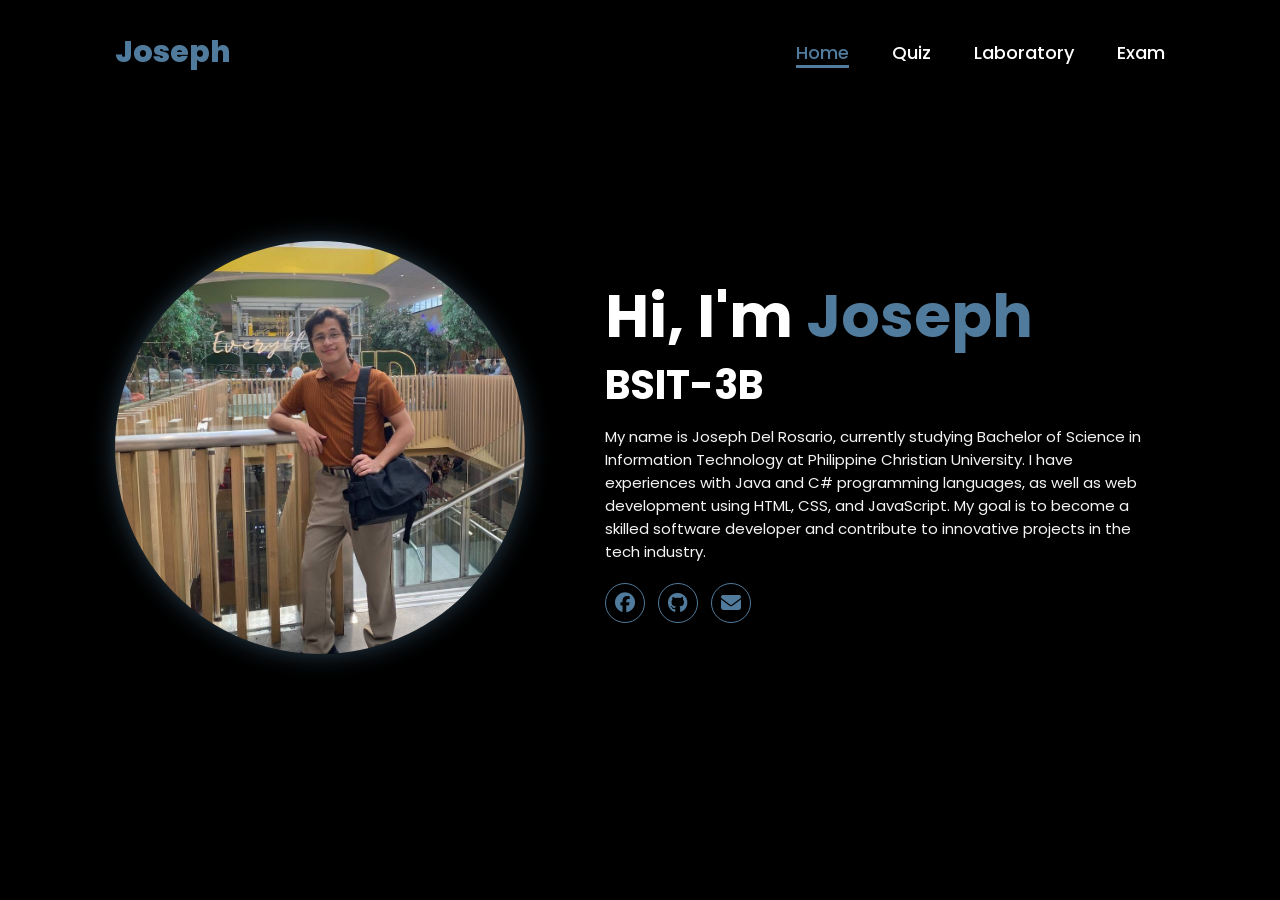
<file: MyPortfolio/index.html>
<!DOCTYPE html>
<html lang="en">
<head>
    <meta charset="UTF-8">
    <meta name="viewport" content="width=device-width, initial-scale=1.0">
    <title>My Portfolio</title>

    <link rel="stylesheet" href="style.css">

    <link rel="stylesheet" href="https://cdnjs.cloudflare.com/ajax/libs/font-awesome/6.5.2/css/all.min.css">
</head>

<body>

    <header>
        <a href="#" class="logo">Joseph</a>

        <nav>
            <a href="index.html" class="active">Home</a>
            <a href="quiz.html">Quiz</a>
            <a href="laboratory.html">Laboratory</a>
            <a href="exam.html">Exam</a>
        </nav>
    </header>

    <section class="home">

        <div class="home-img">
            <img src="picture.jpg" alt="Profile Image">
        </div>

        <div class="home-content">

            <h1>Hi, I'm <span>Joseph</span></h1>

            <h3 class="typing-text">BSIT-3B<span></span></h3>

            <p>
                My name is Joseph Del Rosario, currently studying Bachelor of Science in Information Technology at Philippine Christian University.
                I have experiences with Java and C# programming languages, as well as web development using HTML, CSS, and JavaScript.
                My goal is to become a skilled software developer and contribute to innovative projects in the tech industry.
            </p>

            <div class="social-icons">
                <a href="https://www.facebook.com/joseph.delrosario.528/" target="_blank">
                    <i class="fab fa-facebook" aria-hidden="true"></i>
                </a>

                <a href="https://github.com/jvdelrosario8" target="_blank">
                    <i class="fa-brands fa-github"></i>
                </a>

                <a href="mailto:jvdelrosario@pcu.edu.ph" target="_blank">
                    <i class="fa-solid fa-envelope"></i>
                </a>
            </div>

        </div>

    </section>

</body>
</html>
</file>
<file: MyPortfolio/style.css>
@import url('https://fonts.googleapis.com/css2?family=Poppins:wght@300;400;500;600;700&display=swap');

* {
    margin: 0;
    padding: 0;
    box-sizing: border-box;
    text-decoration: none;
    border: none;
    outline: none;
    font-family: 'Poppins', sans-serif;
}

html {
    font-size: 62.5%;
}

body {
    width: 100%;
    height: 100vh;
    overflow-x: hidden;
    background-color: black;
    color: white;
}

header {
    margin-top: 20px;
    position: fixed;
    top: 0;
    left: 0;
    width: 100%;
    padding: 1rem 9%;
    background-color: transparent;
    filter: drop-shadow(0 0 10px rgba(0, 0, 0, 0.5));
    display: flex;
    justify-content: space-between;
    align-items: center;
    z-index: 100;
}

p{
    font-size: 1.5rem;
    color: #f5f4f4;
    margin-top: 0.4rem;
}

.logo {
    font-size: 3rem;
    color: #507B9C;
    font-weight: 800;
    cursor: pointer;
    transition: 0.5s ease;
}

.logo:hover {
    transform: scale(1.1);
}

nav a {
    font-size: 1.8rem;
    color: white;
    margin-left: 4rem;
    font-weight: 500;
    transition: 0.3s ease;
    border-bottom: 3px solid transparent;
}

nav a:hover,
nav a.active {
    color: #507B9C;
    border-bottom: 3px solid #507B9C;
}

@media (max-width: 995px) {
    nav {
        position: absolute;
        top: 100%;
        right: 0;
        width: 40%;
        border-left: 3px solid #507B9C;
        border-bottom: 3px solid #507B9C;
        border-bottom-left-radius: 2rem;
        padding: 1rem;
        background-color: #161616;
        border-top: 0.1rem solid rgba(0, 0, 0, 0.1);
    }

    nav.active {
        display: block;
    }

    nav a {
        display: block;
        font-size: 2rem;
        margin: 3rem 0;
    }

    nav a:hover,
    nav a.active {
        padding: 1rem;
        border-radius: 0.5rem;
        border-bottom: 0.5rem solid #507B9C;
    }
}

section {
    min-height: 100vh;
    padding: 5rem 9% 5rem;
}

.home {
    display: flex;
    justify-content: center;
    align-items: center;
    gap: 8rem;
    background-color: black;
}

.home .home-content h1 {
    font-size: 6rem;
    font-weight: 700;
    line-height: 1.3;
}

span {
    color: #507B9C;
}

.home-content h3 {
    font-size: 4rem;
    margin-bottom: 1rem;
    font-weight: 700;
}

.home-img {
    border-radius: 50%;
}

.home-img img {
    position: relative;
    width: 32vw;
    border-radius: 50%;
    box-shadow: 0 0 25px rgba(80, 123, 156, 0.5);
    cursor: pointer;
    transition: 0.2s linear;
}

.home-img img:hover {
    transform: scale(1.05);
}

.social-icons {
    margin-top: 2rem;
}

.social-icons a {
    display: inline-flex;
    justify-content: center;
    align-items: center;
    width: 4rem;
    height: 4rem;
    background-color: transparent;
    border: 0.1rem solid #507B9C;
    border-radius: 50%;
    font-size: 2rem;
    color: #507B9C;
    margin-right: 1rem;
    transition: 0.3s ease;
}

.social-icons a:hover {
    color: black;
    background-color: #507B9C;
    transform: scale(1.3) translateY(-5px);

}

body { min-height: 100vh; }

.page-section {
    min-height: 100vh;
    padding: 10rem 9% 5rem;
    background-color: #000;
}

.page-header {
    margin-bottom: 4rem;
    border-bottom: 2px solid #507B9C;
    padding-bottom: 2rem;
}

.page-header h2 {
    font-size: 4.8rem;
    font-weight: 700;
}

.page-header h2 span { color: #507B9C; }

.page-header p {
    font-size: 1.5rem;
    color: #888;
    margin-top: 0.4rem;
}

/* Upload area */
.upload-area {
    border: 2px dashed #507B9C;
    border-radius: 1.6rem;
    padding: 3.5rem;
    text-align: center;
    cursor: pointer;
    transition: 0.3s ease;
    color: #507B9C;
    margin-bottom: 4rem;
}

.upload-area:hover, .upload-area.dragover {
    background-color: rgba(80, 123, 156, 0.08);
    border-color: #6fa8cc;
}

.upload-area i { font-size: 3.6rem; margin-bottom: 1rem; display: block; }
.upload-area p { font-size: 1.8rem; font-weight: 600; color: white; margin-bottom: 0.4rem; }
.upload-area span { font-size: 1.3rem; color: #666; }

/* Grid */
.files-grid {
    display: grid;
    grid-template-columns: repeat(auto-fill, minmax(22rem, 1fr));
    gap: 2.4rem;
    margin-bottom: 3rem;
}

/* Card */
.file-card {
    position: relative;
    background: #0e0e0e;
    border: 1px solid #1e1e1e;
    border-radius: 1.2rem;
    overflow: hidden;
    transition: 0.3s ease;
}

.file-card:hover {
    border-color: #507B9C;
    box-shadow: 0 0 18px rgba(80, 123, 156, 0.25);
}

.file-card img {
    width: 100%;
    height: 18rem;
    object-fit: cover;
    cursor: zoom-in;
    display: block;
    transition: 0.2s;
}

.file-card:hover img { opacity: 0.85; }

.card-label-input {
    width: 100%;
    background: transparent;
    color: #ccc;
    font-size: 1.4rem;
    font-family: 'Poppins', sans-serif;
    padding: 1rem 1.2rem;
    border-top: 1px solid #1e1e1e;
    transition: 0.2s;
}

.card-label-input:focus {
    background: #111;
    color: white;
    border-top-color: #507B9C;
    outline: none;
}

.card-label-input::placeholder { color: #444; }

.card-remove {
    position: absolute;
    top: 0.8rem;
    right: 0.8rem;
    background: rgba(0,0,0,0.7);
    color: #ff5c5c;
    border-radius: 50%;
    width: 3.2rem;
    height: 3.2rem;
    font-size: 1.4rem;
    cursor: pointer;
    display: flex;
    align-items: center;
    justify-content: center;
    opacity: 0;
    transition: 0.2s;
    font-family: 'Font Awesome 6 Free';
}

.file-card:hover .card-remove { opacity: 1; }
.card-remove:hover { background: #ff5c5c; color: white; }

/* Lightbox */
.lightbox {
    position: fixed;
    inset: 0;
    background: rgba(0,0,0,0.93);
    display: flex;
    align-items: center;
    justify-content: center;
    z-index: 999;
    padding: 2rem;
}

.lightbox.hidden { display: none; }

.lightbox-inner {
    position: relative;
    max-width: 90vw;
    max-height: 90vh;
    text-align: center;
}

.lightbox-inner img {
    max-width: 100%;
    max-height: 80vh;
    border-radius: 1rem;
    box-shadow: 0 0 40px rgba(80,123,156,0.4);
    object-fit: contain;
}

#lightbox-label {
    margin-top: 1.2rem;
    font-size: 1.5rem;
    color: #aaa;
}

.lightbox-close {
    position: absolute;
    top: -1.6rem;
    right: -1.6rem;
    background: #507B9C;
    color: white;
    border-radius: 50%;
    width: 3.6rem;
    height: 3.6rem;
    font-size: 1.6rem;
    cursor: pointer;
    display: flex;
    align-items: center;
    justify-content: center;
    transition: 0.2s;
    z-index: 1000;
    font-family: 'Font Awesome 6 Free';
}

.lightbox-close:hover { background: #6fa8cc; }

/* Delete Modal */
.modal-overlay {
    position: fixed;
    inset: 0;
    background: rgba(0,0,0,0.8);
    display: flex;
    align-items: center;
    justify-content: center;
    z-index: 1000;
}

.modal-overlay.hidden { display: none; }

.modal-box {
    background: #111;
    border: 1px solid #507B9C;
    border-radius: 1.4rem;
    padding: 3rem 4rem;
    text-align: center;
}

.modal-box p { font-size: 1.8rem; margin-bottom: 2.4rem; }

.modal-actions { display: flex; gap: 1.6rem; justify-content: center; }

.btn-cancel, .btn-delete {
    padding: 0.8rem 2.4rem;
    border-radius: 0.8rem;
    font-size: 1.5rem;
    font-weight: 600;
    cursor: pointer;
    transition: 0.2s;
    font-family: 'Poppins', sans-serif;
}

.btn-cancel { background: transparent; border: 1px solid #555; color: #aaa; }
.btn-cancel:hover { border-color: #aaa; color: white; }
.btn-delete { background: #c0392b; color: white; border: none; }
.btn-delete:hover { background: #e74c3c; }

@media (max-width: 768px) {
    .files-grid { grid-template-columns: repeat(auto-fill, minmax(15rem, 1fr)); }
    .page-header h2 { font-size: 3.2rem; }
}

body { min-height: 100vh; }

.page-section {
    min-height: 100vh;
    padding: 10rem 9% 5rem;
    background-color: #000;
}

.page-header {
    margin-bottom: 4rem;
    border-bottom: 2px solid #507B9C;
    padding-bottom: 2rem;
}

.page-header h2 {
    font-size: 4.8rem;
    font-weight: 700;
}

.page-header h2 span { color: #507B9C; }

.page-header p {
    font-size: 1.5rem;
    color: #888;
    margin-top: 0.4rem;
}

/* Upload area */
.upload-area {
    border: 2px dashed #507B9C;
    border-radius: 1.6rem;
    padding: 3.5rem;
    text-align: center;
    cursor: pointer;
    transition: 0.3s ease;
    color: #507B9C;
    margin-bottom: 4rem;
}

.upload-area:hover, .upload-area.dragover {
    background-color: rgba(80, 123, 156, 0.08);
    border-color: #6fa8cc;
}

.upload-area i { font-size: 3.6rem; margin-bottom: 1rem; display: block; }
.upload-area p { font-size: 1.8rem; font-weight: 600; color: white; margin-bottom: 0.4rem; }
.upload-area span { font-size: 1.3rem; color: #666; }

/* Grid */
.files-grid {
    display: grid;
    grid-template-columns: repeat(auto-fill, minmax(22rem, 1fr));
    gap: 2.4rem;
    margin-bottom: 3rem;
}

/* Card */
.file-card {
    position: relative;
    background: #0e0e0e;
    border: 1px solid #1e1e1e;
    border-radius: 1.2rem;
    overflow: hidden;
    transition: 0.3s ease;
}

.file-card:hover {
    border-color: #507B9C;
    box-shadow: 0 0 18px rgba(80, 123, 156, 0.25);
}

.file-card img {
    width: 100%;
    height: 18rem;
    object-fit: cover;
    cursor: zoom-in;
    display: block;
    transition: 0.2s;
}

.file-card:hover img { opacity: 0.85; }

.card-label-input {
    width: 100%;
    background: transparent;
    color: #ccc;
    font-size: 1.4rem;
    font-family: 'Poppins', sans-serif;
    padding: 1rem 1.2rem;
    border-top: 1px solid #1e1e1e;
    transition: 0.2s;
}

.card-label-input:focus {
    background: #111;
    color: white;
    border-top-color: #507B9C;
    outline: none;
}

.card-label-input::placeholder { color: #444; }

.card-remove {
    position: absolute;
    top: 0.8rem;
    right: 0.8rem;
    background: rgba(0,0,0,0.7);
    color: #ff5c5c;
    border-radius: 50%;
    width: 3.2rem;
    height: 3.2rem;
    font-size: 1.4rem;
    cursor: pointer;
    display: flex;
    align-items: center;
    justify-content: center;
    opacity: 0;
    transition: 0.2s;
    font-family: 'Font Awesome 6 Free';
}

.file-card:hover .card-remove { opacity: 1; }
.card-remove:hover { background: #ff5c5c; color: white; }

/* Lightbox */
.lightbox {
    position: fixed;
    inset: 0;
    background: rgba(0,0,0,0.93);
    display: flex;
    align-items: center;
    justify-content: center;
    z-index: 999;
    padding: 2rem;
}

.lightbox.hidden { display: none; }

.lightbox-inner {
    position: relative;
    max-width: 90vw;
    max-height: 90vh;
    text-align: center;
}

.lightbox-inner img {
    max-width: 100%;
    max-height: 80vh;
    border-radius: 1rem;
    box-shadow: 0 0 40px rgba(80,123,156,0.4);
    object-fit: contain;
}

#lightbox-label {
    margin-top: 1.2rem;
    font-size: 1.5rem;
    color: #aaa;
}

.lightbox-close {
    position: absolute;
    top: -1.6rem;
    right: -1.6rem;
    background: #507B9C;
    color: white;
    border-radius: 50%;
    width: 3.6rem;
    height: 3.6rem;
    font-size: 1.6rem;
    cursor: pointer;
    display: flex;
    align-items: center;
    justify-content: center;
    transition: 0.2s;
    z-index: 1000;
    font-family: 'Font Awesome 6 Free';
}

.lightbox-close:hover { background: #6fa8cc; }

/* Delete Modal */
.modal-overlay {
    position: fixed;
    inset: 0;
    background: rgba(0,0,0,0.8);
    display: flex;
    align-items: center;
    justify-content: center;
    z-index: 1000;
}

.modal-overlay.hidden { display: none; }

.modal-box {
    background: #111;
    border: 1px solid #507B9C;
    border-radius: 1.4rem;
    padding: 3rem 4rem;
    text-align: center;
}

.modal-box p { font-size: 1.8rem; margin-bottom: 2.4rem; }

.modal-actions { display: flex; gap: 1.6rem; justify-content: center; }

.btn-cancel, .btn-delete {
    padding: 0.8rem 2.4rem;
    border-radius: 0.8rem;
    font-size: 1.5rem;
    font-weight: 600;
    cursor: pointer;
    transition: 0.2s;
    font-family: 'Poppins', sans-serif;
}

.btn-cancel { background: transparent; border: 1px solid #555; color: #aaa; }
.btn-cancel:hover { border-color: #aaa; color: white; }
.btn-delete { background: #c0392b; color: white; border: none; }
.btn-delete:hover { background: #e74c3c; }

@media (max-width: 768px) {
    .files-grid { grid-template-columns: repeat(auto-fill, minmax(15rem, 1fr)); }
    .page-header h2 { font-size: 3.2rem; }
}

body { min-height: 100vh; }

.page-section {
    min-height: 100vh;
    padding: 10rem 9% 5rem;
    background-color: #000;
}

.page-header {
    margin-bottom: 4rem;
    border-bottom: 2px solid #507B9C;
    padding-bottom: 2rem;
}

.page-header h2 {
    font-size: 4.8rem;
    font-weight: 700;
}

.page-header h2 span { color: #507B9C; }

.page-header p {
    font-size: 1.5rem;
    color: #888;
    margin-top: 0.4rem;
}

/* Upload area */
.upload-area {
    border: 2px dashed #507B9C;
    border-radius: 1.6rem;
    padding: 3.5rem;
    text-align: center;
    cursor: pointer;
    transition: 0.3s ease;
    color: #507B9C;
    margin-bottom: 4rem;
}

.upload-area:hover, .upload-area.dragover {
    background-color: rgba(80, 123, 156, 0.08);
    border-color: #6fa8cc;
}

.upload-area i { font-size: 3.6rem; margin-bottom: 1rem; display: block; }
.upload-area p { font-size: 1.8rem; font-weight: 600; color: white; margin-bottom: 0.4rem; }
.upload-area span { font-size: 1.3rem; color: #666; }

/* Grid */
.files-grid {
    display: grid;
    grid-template-columns: repeat(auto-fill, minmax(22rem, 1fr));
    gap: 2.4rem;
    margin-bottom: 3rem;
}

/* Card */
.file-card {
    position: relative;
    background: #0e0e0e;
    border: 1px solid #1e1e1e;
    border-radius: 1.2rem;
    overflow: hidden;
    transition: 0.3s ease;
}

.file-card:hover {
    border-color: #507B9C;
    box-shadow: 0 0 18px rgba(80, 123, 156, 0.25);
}

.file-card img {
    width: 100%;
    height: 18rem;
    object-fit: cover;
    cursor: zoom-in;
    display: block;
    transition: 0.2s;
}

.file-card:hover img { opacity: 0.85; }

.card-label-input {
    width: 100%;
    background: transparent;
    color: #ccc;
    font-size: 1.4rem;
    font-family: 'Poppins', sans-serif;
    padding: 1rem 1.2rem;
    border-top: 1px solid #1e1e1e;
    transition: 0.2s;
}

.card-label-input:focus {
    background: #111;
    color: white;
    border-top-color: #507B9C;
    outline: none;
}

.card-label-input::placeholder { color: #444; }

.card-remove {
    position: absolute;
    top: 0.8rem;
    right: 0.8rem;
    background: rgba(0,0,0,0.7);
    color: #ff5c5c;
    border-radius: 50%;
    width: 3.2rem;
    height: 3.2rem;
    font-size: 1.4rem;
    cursor: pointer;
    display: flex;
    align-items: center;
    justify-content: center;
    opacity: 0;
    transition: 0.2s;
    font-family: 'Font Awesome 6 Free';
}

.file-card:hover .card-remove { opacity: 1; }
.card-remove:hover { background: #ff5c5c; color: white; }

/* Lightbox */
.lightbox {
    position: fixed;
    inset: 0;
    background: rgba(0,0,0,0.93);
    display: flex;
    align-items: center;
    justify-content: center;
    z-index: 999;
    padding: 2rem;
}

.lightbox.hidden { display: none; }

.lightbox-inner {
    position: relative;
    max-width: 90vw;
    max-height: 90vh;
    text-align: center;
}

.lightbox-inner img {
    max-width: 100%;
    max-height: 80vh;
    border-radius: 1rem;
    box-shadow: 0 0 40px rgba(80,123,156,0.4);
    object-fit: contain;
}

#lightbox-label {
    margin-top: 1.2rem;
    font-size: 1.5rem;
    color: #aaa;
}

.lightbox-close {
    position: absolute;
    top: -1.6rem;
    right: -1.6rem;
    background: #507B9C;
    color: white;
    border-radius: 50%;
    width: 3.6rem;
    height: 3.6rem;
    font-size: 1.6rem;
    cursor: pointer;
    display: flex;
    align-items: center;
    justify-content: center;
    transition: 0.2s;
    z-index: 1000;
    font-family: 'Font Awesome 6 Free';
}

.lightbox-close:hover { background: #6fa8cc; }

/* Delete Modal */
.modal-overlay {
    position: fixed;
    inset: 0;
    background: rgba(0,0,0,0.8);
    display: flex;
    align-items: center;
    justify-content: center;
    z-index: 1000;
}

.modal-overlay.hidden { display: none; }

.modal-box {
    background: #111;
    border: 1px solid #507B9C;
    border-radius: 1.4rem;
    padding: 3rem 4rem;
    text-align: center;
}

.modal-box p { font-size: 1.8rem; margin-bottom: 2.4rem; }

.modal-actions { display: flex; gap: 1.6rem; justify-content: center; }

.btn-cancel, .btn-delete {
    padding: 0.8rem 2.4rem;
    border-radius: 0.8rem;
    font-size: 1.5rem;
    font-weight: 600;
    cursor: pointer;
    transition: 0.2s;
    font-family: 'Poppins', sans-serif;
}

.btn-cancel { background: transparent; border: 1px solid #555; color: #aaa; }
.btn-cancel:hover { border-color: #aaa; color: white; }
.btn-delete { background: #c0392b; color: white; border: none; }
.btn-delete:hover { background: #e74c3c; }

@media (max-width: 768px) {
    .files-grid { grid-template-columns: repeat(auto-fill, minmax(15rem, 1fr)); }
    .page-header h2 { font-size: 3.2rem; }
}
</file>
